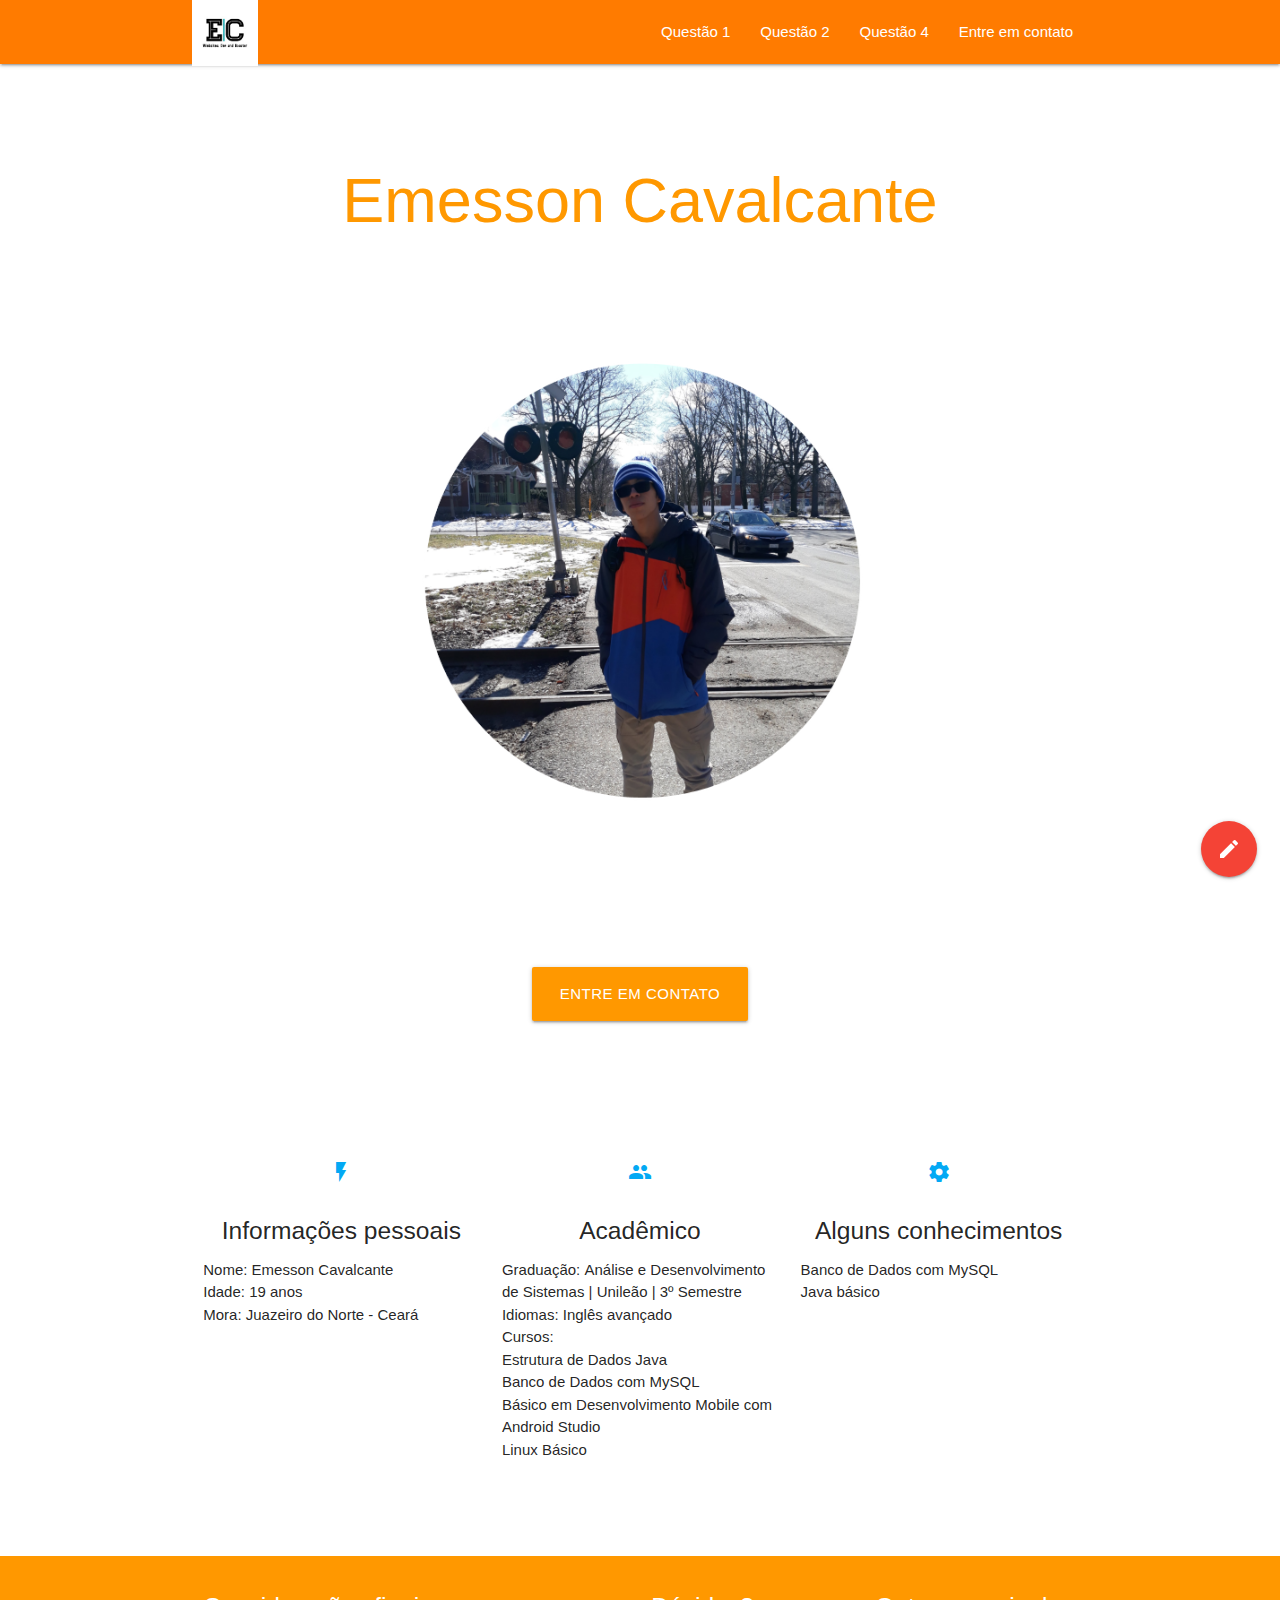
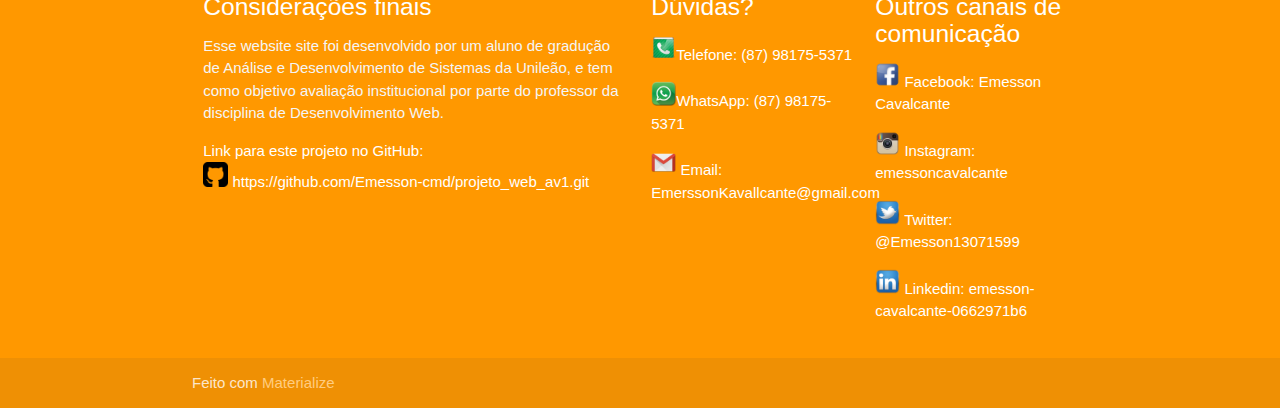
<file: index.html>
<!DOCTYPE html>
<html lang="en">

<head>
  <meta charset="UTF-8">
  <meta http-equiv="X-UA-Compatible" content="IE=edge">
  <meta name="viewport" content="width=device-width, initial-scale=1.0">
  <title>Projeto Website Av1</title>

  <!--Import Google Icon Font-->
  <link href="https://fonts.googleapis.com/icon?family=Material+Icons" rel="stylesheet">

  <!-- Compiled and minified CSS -->
  <link rel="stylesheet" href="css/materialize.css">

</head>
<body>
  <!--NavBar-->
  <nav  class="navElly lighten-1" role="navigation">
    <div class="nav-wrapper container"><a id="logo-container" href="#" class="brand-logo"><img src="img/logo_size.jpg"
          height="40%" width="40%" alt=""></a>
      

      <ul class="right hide-on-med-and-down">
        <li><a href="#go_bottom">Entre em contato</a></li>
      </ul>

      <ul class="right hide-on-med-and-down">
        <li><a href="questão_04.html">Questão 4</a></li>
      </ul>

      <ul class="right hide-on-med-and-down">
        <li><a href="questão_02.html">Questão 2</a></li>
      </ul>

      <ul class="right hide-on-med-and-down">
        <li><a href="questao_01.html">Questão 1</a></li>
      </ul>

      <ul id="nav-mobile" class="sidenav">
        <li><a href="#">Navbar Link</a></li>
      </ul>
      <a href="#" data-target="nav-mobile" class="sidenav-trigger"><i class="material-icons">menu</i></a>
    </div>
  </nav>

  <div class="section no-pad-bot" id="index-banner">
    <div class="container">
      <br><br>
      <h1 class="header center orange-text">Emesson Cavalcante</h1>
      <div class="row center">
        <h5 class="header col s12 light"><img
            src="img/fp5.png" height="100%" width="100%"
            alt=""></h5>
      </div>

      <!--Botão para entrar em contato-->
      <div class="row center">
        <a href="" id="download-button" class="btn-large waves-effect waves-light orange">Entre em contato</a>
      </div>
      <br><br>
    </div>
  </div>

  <div class="container">
    <div class="section">

      <!--   Icon Section   -->
      <div class="row">
        <div class="col s12 m4">
          <div class="icon-block">
            <h2 class="center light-blue-text"><i class="material-icons">flash_on</i></h2>
            <h5 class="center">Informações pessoais</h5>

            <ul>
              <li><strong>Nome: </strong>Emesson Cavalcante</li>
              <li><strong>Idade: </strong>19 anos</li>
              <li><strong>Mora: </strong>Juazeiro do Norte - Ceará</li>
            </ul>
          </div>
        </div>

        <div class="col s12 m4">
          <div class="icon-block">
            <h2 class="center light-blue-text"><i class="material-icons">group</i></h2>
            <h5 class="center">Acadêmico</h5>

            <ul>
              <li><strong>Graduação: </strong>Análise e Desenvolvimento de Sistemas | Unileão | 3º Semestre</li>
              <li><strong>Idiomas: </strong>Inglês avançado</li>
              <li>
                <strong>Cursos: </strong>
                <ul>
                  <li>Estrutura de Dados Java</li>
                  <li>Banco de Dados com MySQL</li>
                  <li>Básico em Desenvolvimento Mobile com Android Studio</li>
                  <li>Linux Básico</li>
                </ul>
              </li>
            </ul>
          </div>
        </div>

        <div class="col s12 m4">
          <div class="icon-block">
            <h2 class="center light-blue-text"><i class="material-icons">settings</i></h2>
            <h5 class="center">Alguns conhecimentos</h5>

            <ul>
              <li>Banco de Dados com MySQL</li>
              <li>Java básico</li>
            </ul>
          </div>
        </div>
      </div>

    </div>
    <br><br>
  </div>

  <!--Botão fixo no canto inferior direito-->
  <div class="fixed-action-btn">
    <a class="btn-floating btn-large red">
      <i class="large material-icons">mode_edit</i>
    </a>
    <ul>
      <li><a class="btn-floating red"><i class="material-icons">insert_chart</i></a></li>
      <li><a class="btn-floating yellow darken-1"><i class="material-icons">format_quote</i></a></li>
      <li><a class="btn-floating green"><i class="material-icons">publish</i></a></li>
      <li><a class="btn-floating blue"><i class="material-icons">attach_file</i></a></li>
    </ul>
  </div>

  <footer class="page-footer orange">
    <div class="container">
      <div class="row">
        <div class="col l6 s12">
          <h5 class="white-text">Considerações finais</h5>
          <p class="grey-text text-lighten-4">Esse website site foi desenvolvido por um aluno de gradução
            de Análise e Desenvolvimento de Sistemas da Unileão, e tem como objetivo avaliação institucional
            por parte do professor da disciplina de Desenvolvimento Web.
          </p>

          <a class="white-text" href="https://github.com/Emesson-cmd/projeto_web_av1.git">
            Link para este projeto no GitHub:
            <br>
            <img src="img/github-sign.png" width="25" height="25" alt="GitHub">
            https://github.com/Emesson-cmd/projeto_web_av1.git
          </a>

        </div>

        <div class="col l3 s12">
          <h5 id="go_bottom" class="white-text">Dúvidas?</h5>

          <ul>
            <li>
              <p class="white-text"><img src="img/ícone telephone.png" alt=Telefone width="25" height="25">Telefone:
                (87) 98175-5371</p>
            </li>

            <li>
              <a class="white-text"
                href="https://api.whatsapp.com/send?phone=88981755371&text=Olá. Gostaria de pedir uma informação."
                target="_blank">
                <p><img src="img/icone whatsapp.png" alt=WhatsApp width="25" height="25">WhatsApp: (87) 98175-5371</p>
              </a>
            </li>

            <li>
              <a class="white-text" href="mailto:EmerssonKavallcante@gmail.com"><img src="img/icone gmail.png" alt=Email
                  width="25" height="25"> Email: EmerssonKavallcante@gmail.com</a>
            </li>
          </ul>
        </div>

        <div class="col l3 s12">
          <h5 class="white-text">Outros canais de comunicação</h5>
          <ul>

            <li>
              <a class="white-text" href="https://www.facebook.com/emesson.cavalcante.9/" target="_blank">
                <P><img src="img/icone facebook.png" alt=Facebook width="25" height="25"> Facebook: Emesson Cavalcante
                </P>
              </a>
            </li>

            <li>
              <a class="white-text" href="https://www.instagram.com/emessoncavalcante/" target="_blank">
                <P><img src="img/icone instagram.png" alt=Instagram width="25" height="25"> Instagram: emessoncavalcante
                </P>
              </a>
            </li>

            <li>
              <a class="white-text" href="https://twitter.com/Emesson13071599" target="_blank">
                <P><img src="img/icone twitter.png" alt=Twitter width="25" height="25"> Twitter: @Emesson13071599</P>
              </a>
            </li>

            <li>
              <a class="white-text" href="https://www.linkedin.com/in/emesson-cavalcante-0662971b6/" target="_blank">
                <P><img src="img/icone linkedin.png" alt=Linkedin width="25" height="25"> Linkedin:
                  emesson-cavalcante-0662971b6</P>
              </a>
            </li>
          </ul>
        </div>
      </div>
    </div>
    <div class="footer-copyright">
      <div class="container">
        Feito com <a class="orange-text text-lighten-3" href="http://materializecss.com">Materialize</a>
      </div>
    </div>
  </footer>

  <!--  Scripts-->
  <script>
    document.addEventListener('DOMContentLoaded', function () {
      var elems = document.querySelectorAll('.fixed-action-btn');
      var instances = M.FloatingActionButton.init(elems, {
        direction: 'up'
      });
    });
  </script>

  <!--  Scripts-->
  <script src="https://code.jquery.com/jquery-2.1.1.min.js"></script>
  <script src="js/materialize.js"></script>
  <script src="js/init.js"></script>

</body>

</html>
</file>
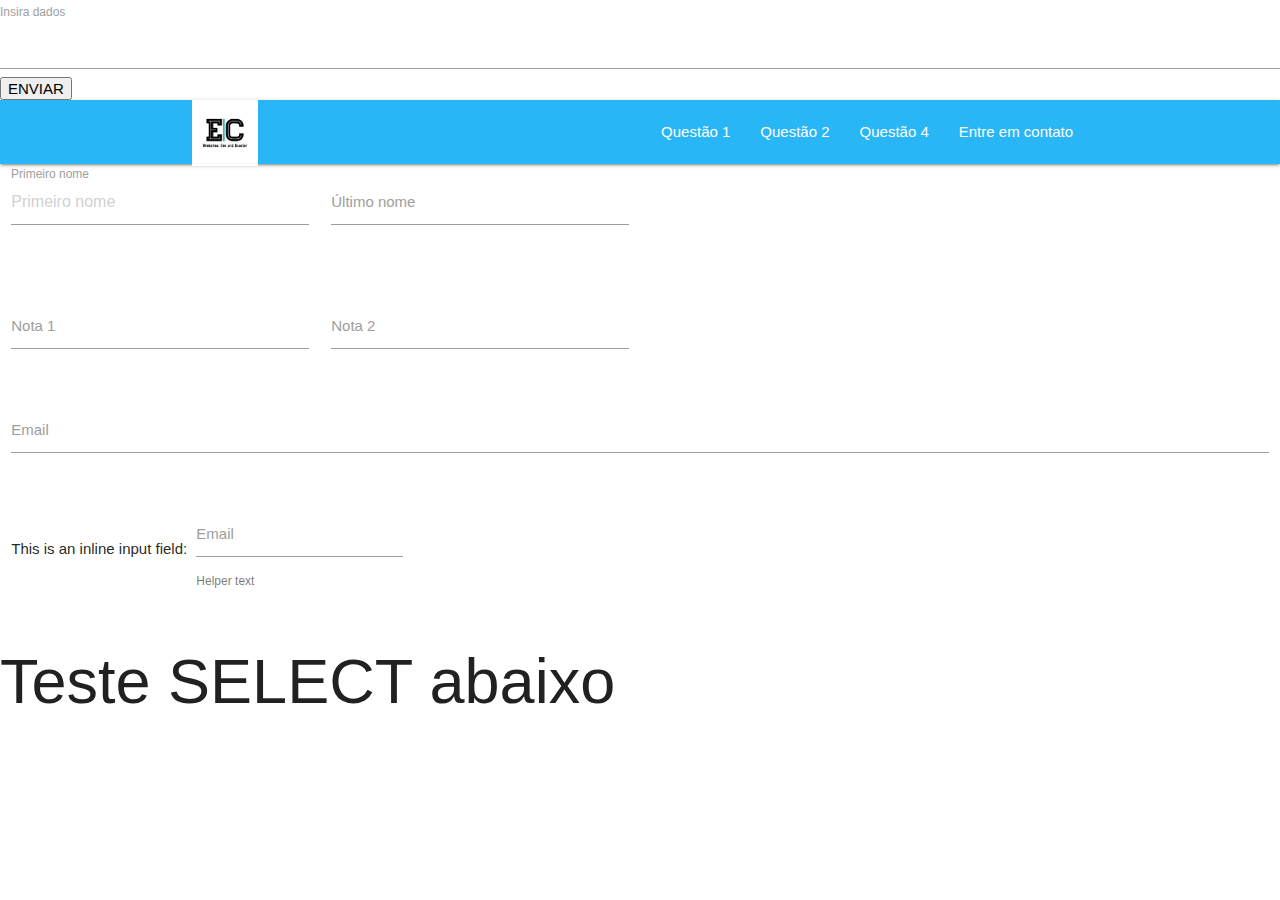
<file: questao_01.html>
<!DOCTYPE html>
<html lang="en">
<head>
    <meta charset="UTF-8">
    <meta http-equiv="X-UA-Compatible" content="IE=edge">
    <meta name="viewport" content="width=device-width, initial-scale=1.0">
    <title>Questão 01</title>

    <!-- CSS  -->
    <link href="https://fonts.googleapis.com/icon?family=Material+Icons" rel="stylesheet">
    <link href="css/materialize.css" type="text/css" rel="stylesheet" media="screen,projection"/>
    <link href="css/style.css" type="text/css" rel="stylesheet" media="screen,projection"/>   
  </head>

  <script>
    msg(){
      var var1 = "Elly";

      alert(resultado);
    }
  </script>
<body>
  <form>
    <label for="t1">Insira dados</label>
    <input id="t1" type="text">
    <button id="btn1">ENVIAR</button>
  </form>

  <!--NavBar-->
  <nav class="light-blue lighten-1" role="navigation">
    <div class="nav-wrapper container"><a id="logo-container" href="#" class="brand-logo"><img src="img/logo_size.jpg" height="40%" width="40%" alt=""></a>
      <ul class="right hide-on-med-and-down">
        <li><a href="#">Entre em contato</a></li>
      </ul>
     <ul class="right hide-on-med-and-down">
        <li><a href="#">Questão 4</a></li>
      </ul>
      <ul class="right hide-on-med-and-down">
        <li><a href="#">Questão 2</a></li>
      </ul>
      <ul class="right hide-on-med-and-down">
        <li><a href="#">Questão 1</a></li>
      </ul>
      <ul id="nav-mobile" class="sidenav">
        <li><a href="#">Navbar Link</a></li>
      </ul>
      <a href="#" data-target="nav-mobile" class="sidenav-trigger"><i class="material-icons">menu</i></a>
    </div>
  </nav>

  <div class="row">
    <form class="col s6">
      <div class="row">
        <div class="input-field col s6">
          <input placeholder="Primeiro nome" id="firs_name" type="text" class="validate">
          <label for="last_name">Primeiro nome</label>
        </div>
        <div class="input-field col s6">
          <input id="last_name" type="text" class="validate">
          <label for="last_name">Último nome</label>
        </div>
      </div>
      </div>
      <div class="row">
        <div class="input-field col s3">
          <input id="nota1" type="text" class="validate">
          <label for="nota1">Nota 1</label>
        </div>
        <div class="input-field col s3">
          <input id="nota2" type="text" class="validate">
          <label for="nota2">Nota 2</label>
        </div>
      </div>

      <div class="row">
        <div class="input-field col s12">
          <input id="email" type="email" class="validate">
          <label for="email">Email</label>
        </div>
      </div>

      <div class="row">
        <div class="col s12">
          This is an inline input field:
          <div class="input-field inline">
            <input id="email_inline" type="email" class="validate">
            <label for="email_inline">Email</label>
            <span class="helper-text" data-error="wrong" data-success="right">Helper text</span>
          </div>
        </div>
      </div>
    </form>
  </div>

  <h1>Teste SELECT abaixo</h1>

  <!--Esse é um campo SELECT-->
  <div class="row">
    <form class="col s12">
      <div class="input-field col s12">
        <select>
          <option value="1">Opção 1</option>
          <option value="2">Opção 2</option>
          <option value="3">Opção 3</option>
        </select>
      </div>
    </form>
  </div>

  <select>
    <option value="1">Opção 1</option>
    <option value="2">Opção 2</option>
    <option value="3">Opção 3</option>
  </select>

  <!--Código JQuery para executar o SELECT

  <--Scripts-->
  <script src="https://code.jquery.com/jquery-2.1.1.min.js"></script>
  <script src="js/materialize.js"></script>
  <script src="js/init.js"></script>
</body>
</html>
</file>
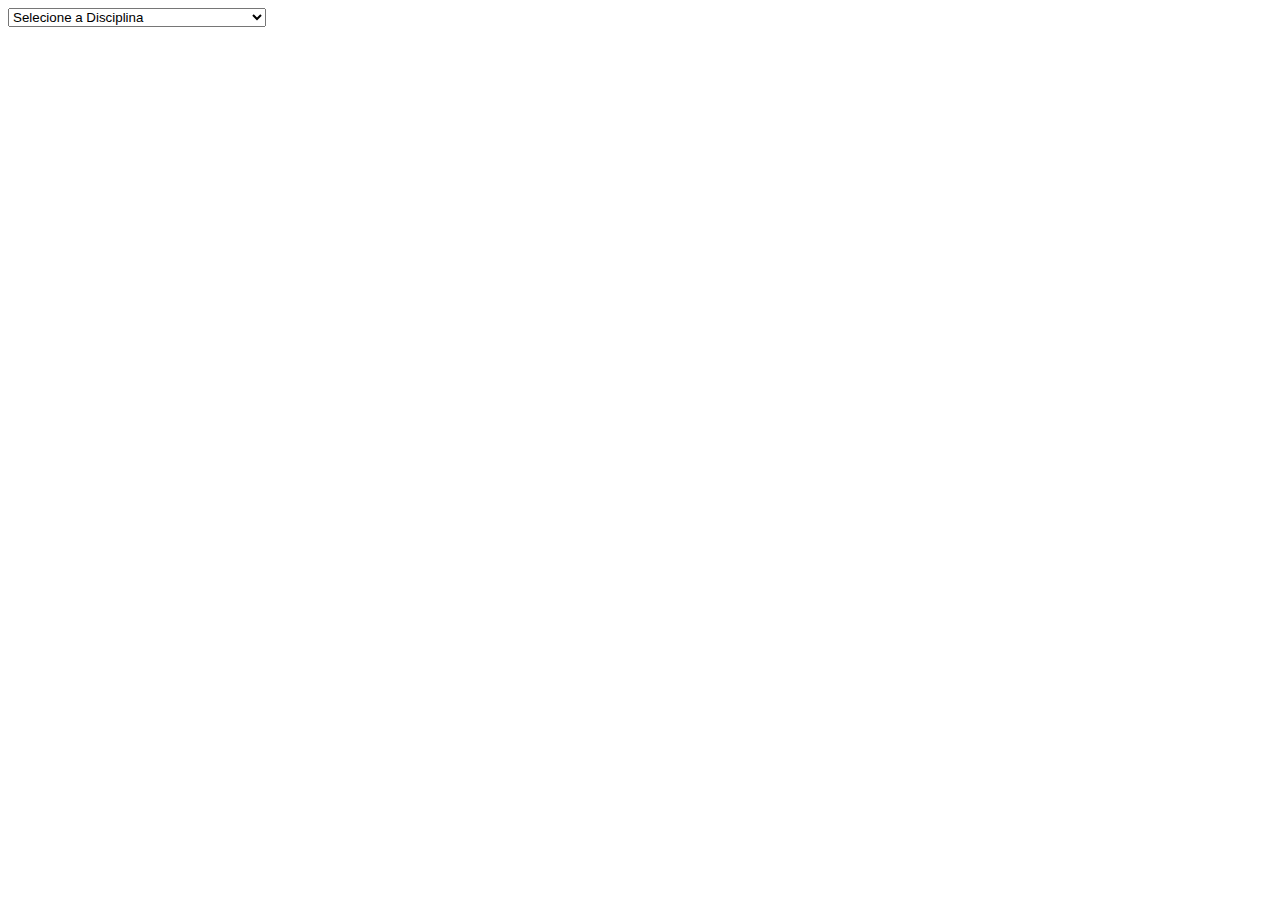
<file: select.html>
<!DOCTYPE html>
<html lang="en">

<head>
    <meta charset="UTF-8">
    <meta http-equiv="X-UA-Compatible" content="IE=edge">
    <meta name="viewport" content="width=device-width, initial-scale=1.0">
    <title>Testando bootstrap</title>

    <!--CSS Bootstrap-->
    <link href="https://cdn.jsdelivr.net/npm/bootstrap@5.0.0-beta3/dist/css/bootstrap.min.css" rel="stylesheet"
        integrity="sha384-eOJMYsd53ii+scO/bJGFsiCZc+5NDVN2yr8+0RDqr0Ql0h+rP48ckxlpbzKgwra6" crossorigin="anonymous">

    <style>
        .ocultar{
        display: none;
        }
    </style>
    
</head>

<body>
    <select id="disciplina" class="form-select" aria-label="Default select example" required>
        <option selected disabled>Selecione a Disciplina</option>
        <option value="Análise e Desenvolvimento de Software">Análise e Desenvolvimento de Software</option>
        <option value="Interação Humano-Computador">Interação Humano-Computador</option>
        <option value="Programação WEB">Programação WEB</option>
        <option value="Banco de Dados II">Banco de Dados II</option>
        <option value="Sistemas de Informações Gerenciais">Sistemas de Informações Gerenciais</option>
    </select>
</body>

</html>
</file>
<file: css/style.css>
/* Custom Stylesheet */
/**
 * Use this file to override Materialize files so you can update
 * the core Materialize files in the future
 *
 * Made By MaterializeCSS.com
 */

.icon-block {
  padding: 0 15px;
}
.icon-block .material-icons {
	font-size: inherit;
}
</file>
